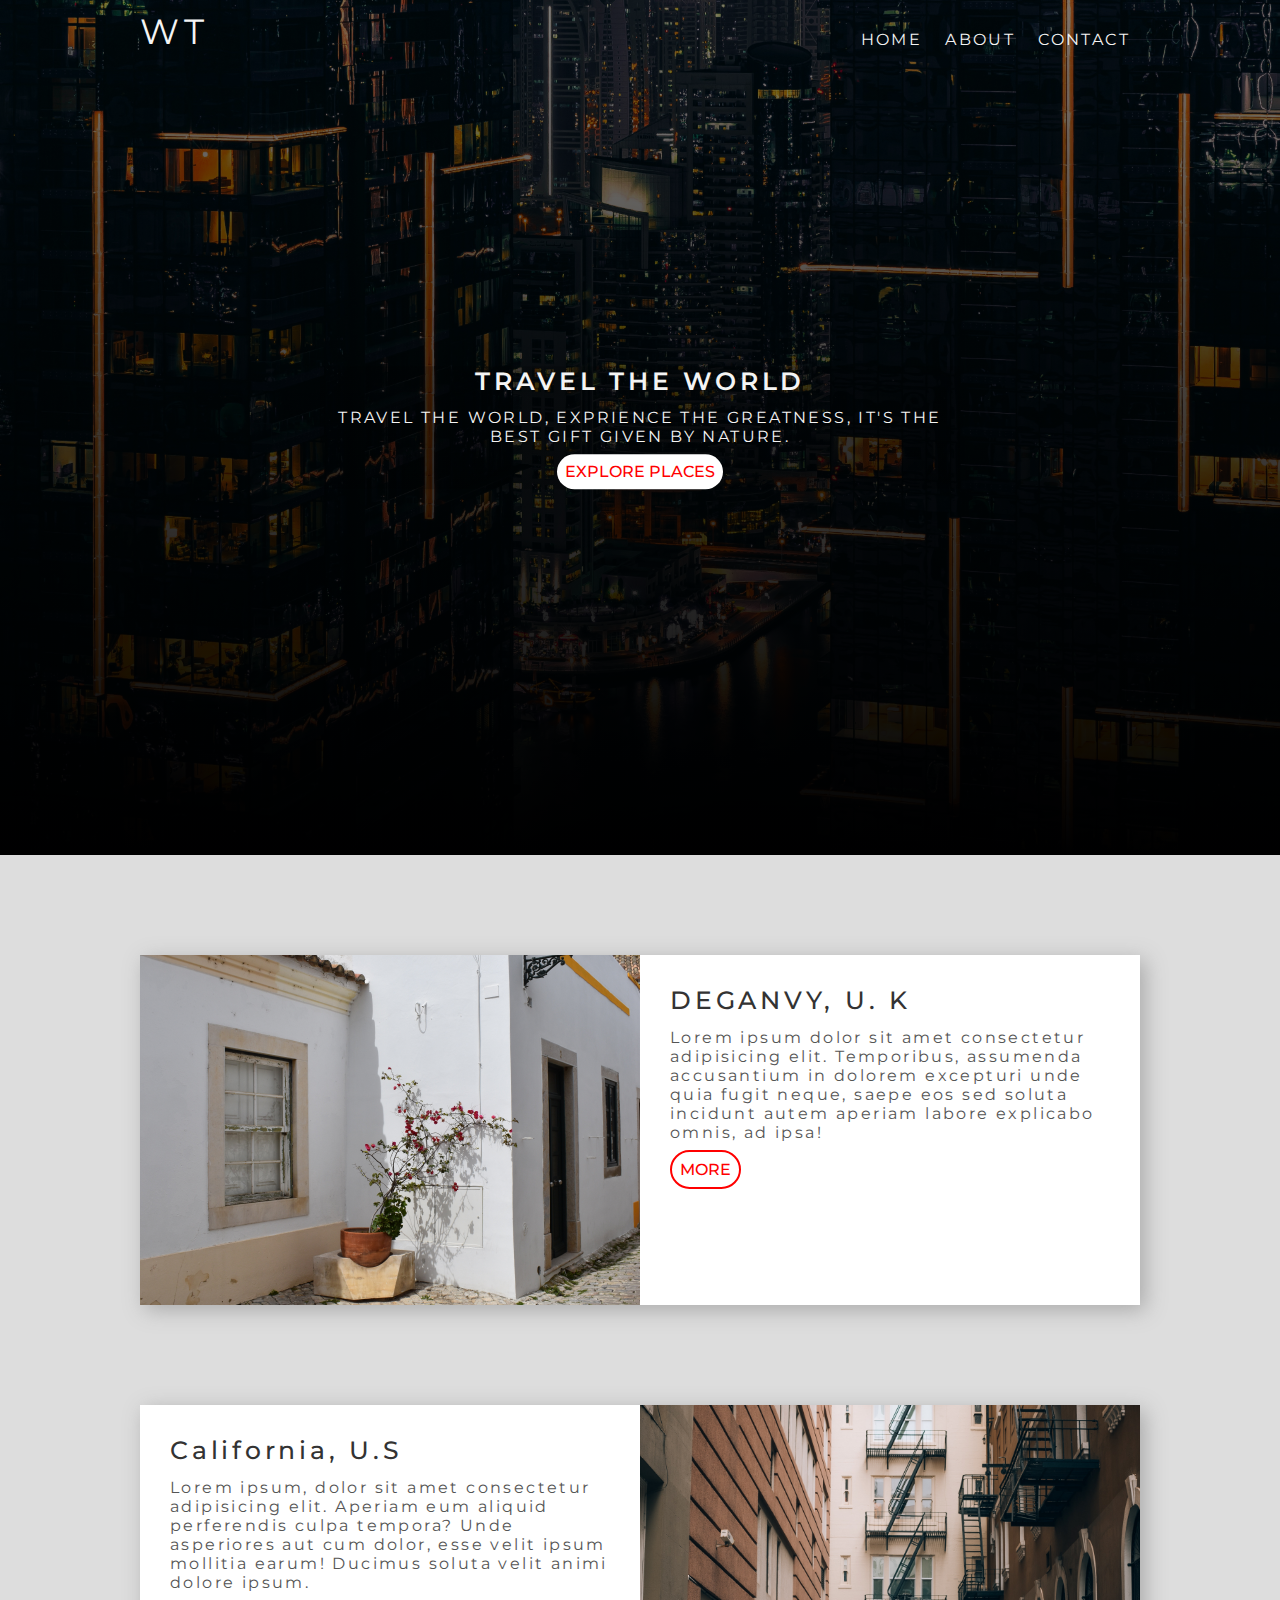
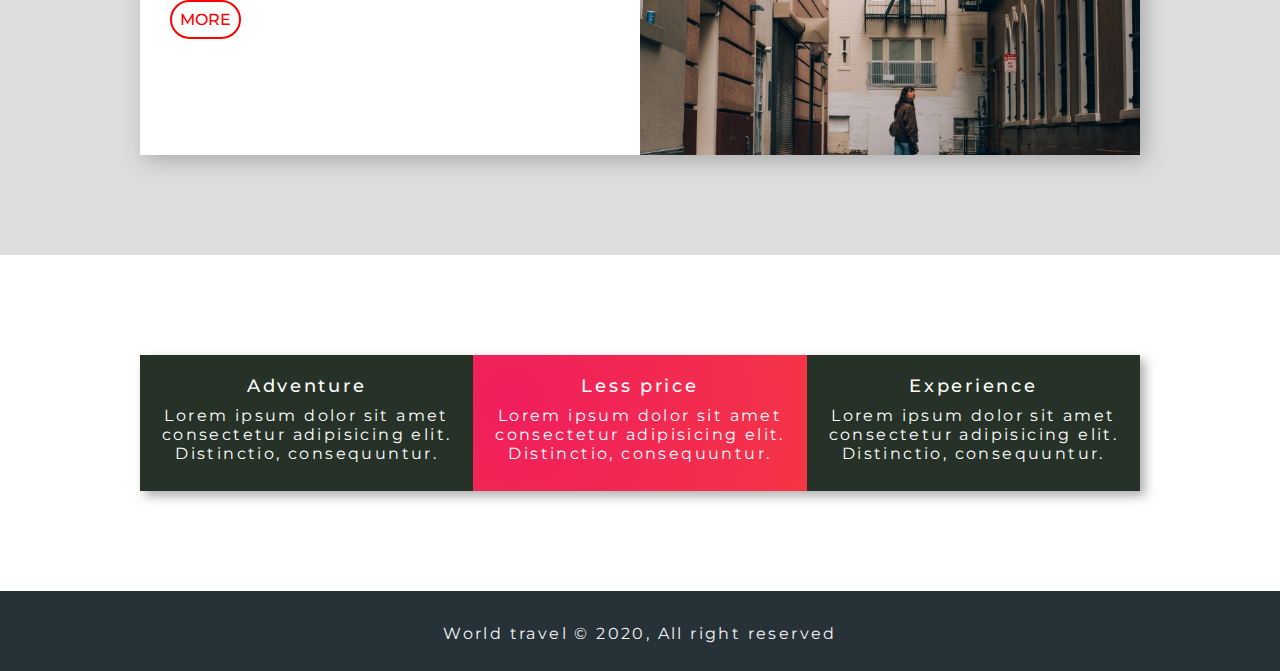
<file: index.html>
<!DOCTYPE html>
<html lang="en">
  <head>
    <meta charset="UTF-8" />
    <meta http-equiv="X-UA-Compatible" content="IE=edge" />
    <meta name="viewport" content="width=device-width, initial-scale=1.0" />
    <title>Traveler website</title>

    <link rel="stylesheet" href="./css/style.css" />
    <link
      rel="stylesheet"
      href="https://cdnjs.cloudflare.com/ajax/libs/font-awesome/6.4.0/css/all.min.css"
      integrity="sha512-iecdLmaskl7CVkqkXNQ/ZH/XLlvWZOJyj7Yy7tcenmpD1ypASozpmT/E0iPtmFIB46ZmdtAc9eNBvH0H/ZpiBw=="
      crossorigin="anonymous"
      referrerpolicy="no-referrer"
    />
  </head>
  <body>
    <header class="header">
      <nav class="navbar">
        <div class="container">
          <h1 class="text logo text-light">WT</h1>
          <ul class="nav-items">
            <li class="nav-item"><a href="./index.html">Home</a></li>
            <li class="nav-item"><a href="./about.html">About</a></li>
            <li class="nav-item"><a href="./contact.html">Contact</a></li>
          </ul>
        </div>
      </nav>

      <div class="header-content">
        <h1 class="lg-heading text-light">Travel the world</h1>
        <p class="text-light">
          Travel the world, exprience the greatness, it's the best gift given by
          nature.
        </p>
        <a href="#Explore-places" class="btn btn-primary">Explore places</a>
      </div>
    </header>

    <section class="showcase" id="#Explore-places">
      <div class="container">
        <div class="row row1">
          <div class="img-box">
            <img src="./img/first.jpg" alt="firstpic" />
          </div>
          <div class="text-box">
            <h2 class="lg-heading text-black">DEGANVY, U. K</h2>
            <p class="text-grey">
              Lorem ipsum dolor sit amet consectetur adipisicing elit.
              Temporibus, assumenda accusantium in dolorem excepturi unde quia
              fugit neque, saepe eos sed soluta incidunt autem aperiam labore
              explicabo omnis, ad ipsa!
            </p>
            <a href="#" class="btn btn-more"> more</a>
          </div>
        </div>
        <div class="row row2">
          <div class="img-box">
            <img src="./img/second.jpg" alt="second pic" />
          </div>
          <div class="text-box">
            <h2 class="lg-heading text-black">California, U.S</h2>
            <p class="text-grey">
              Lorem ipsum, dolor sit amet consectetur adipisicing elit. Aperiam
              eum aliquid perferendis culpa tempora? Unde asperiores aut cum
              dolor, esse velit ipsum mollitia earum! Ducimus soluta velit animi
              dolore ipsum.
            </p>
            <a href="#" class="btn btn-more"> more</a>
          </div>
        </div>
      </div>
    </section>

    <section class="features">
      <div class="container">
        <div class="box-wrapper">
          <div class="box box-1">
            <i class="fa-solid fa-route fa-2x text-red"></i>
            <h2 class="md-heading">Adventure</h2>
            <p>
              Lorem ipsum dolor sit amet consectetur adipisicing elit.
              Distinctio, consequuntur.
            </p>
          </div>
          <div class="box box-2">
            <i class="fa-solid fa-strikethrough fa-2x"></i>
            <h2 class="md-heading">Less price</h2>
            <p>
              Lorem ipsum dolor sit amet consectetur adipisicing elit.
              Distinctio, consequuntur.
            </p>
          </div>
          <div class="box box-3">
            <i class="fa-solid fa-user-check fa-2x text-red"></i>
            <h2 class="md-heading">Experience</h2>
            <p>
              Lorem ipsum dolor sit amet consectetur adipisicing elit.
              Distinctio, consequuntur.
            </p>
          </div>
        </div>
      </div>
    </section>

    <footer class="footer">
      <div class="social-media-links">
        <i class="fa-brands fa-facebook fa-3x"></i>
        <i class="fa-brands fa-twitter fa-3x"></i>
        <i class="fa-brands fa-instagram fa-3x"></i>
      </div>
      <p>World travel &copy; 2020, All right reserved</p>
    </footer>
  </body>
</html>
</file>
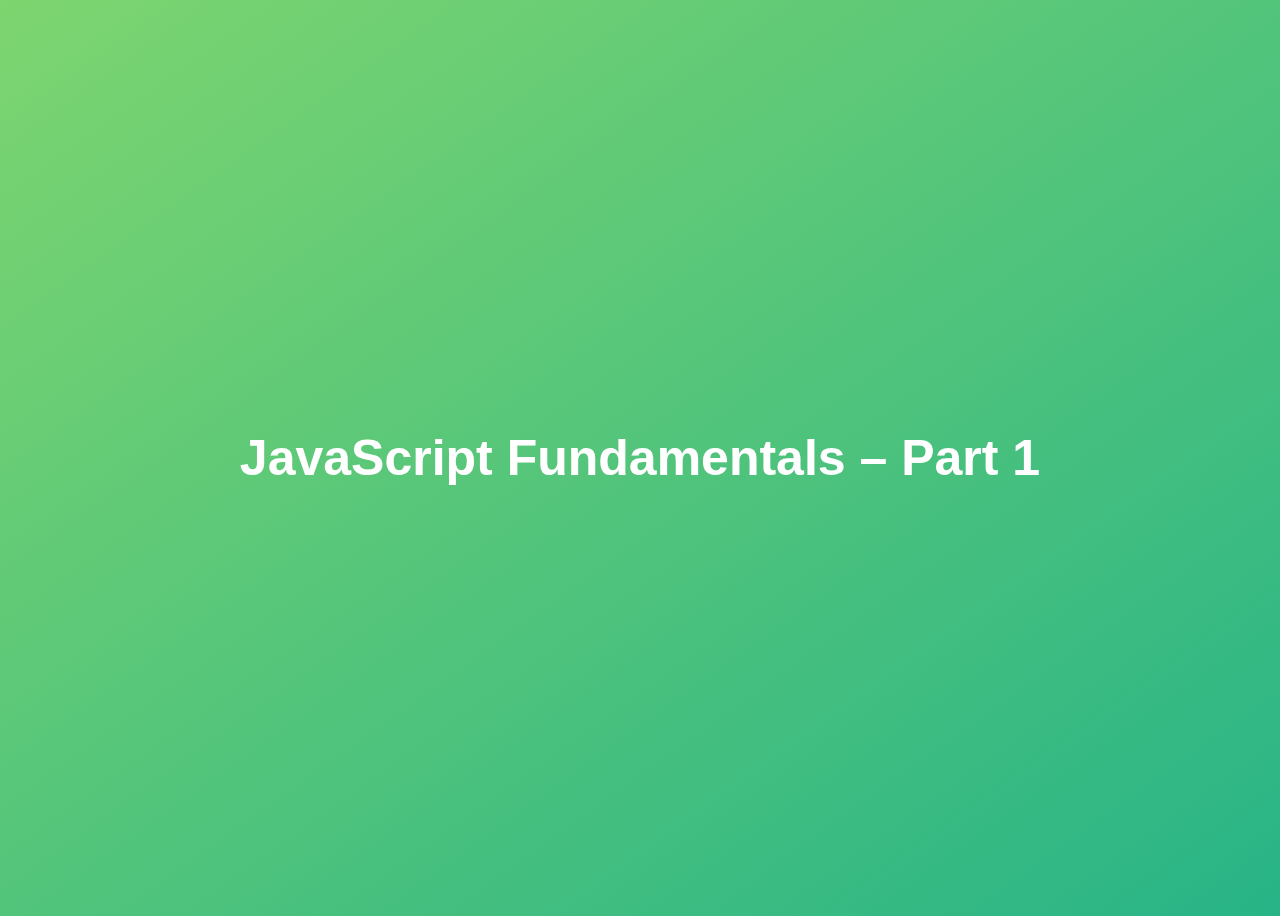
<file: complete-javascript-course-master/01-Fundamentals-Part-1/final/index.html>
<!DOCTYPE html>
<html lang="en">
  <head>
    <meta charset="UTF-8" />
    <meta name="viewport" content="width=device-width, initial-scale=1.0" />
    <meta http-equiv="X-UA-Compatible" content="ie=edge" />
    <title>JavaScript Fundamentals – Part 1</title>
    <style>
      body {
        height: 100vh;
        display: flex;
        align-items: center;
        background: linear-gradient(to top left, #28b487, #7dd56f);
      }
      h1 {
        font-family: sans-serif;
        font-size: 50px;
        line-height: 1.3;
        width: 100%;
        padding: 30px;
        text-align: center;
        color: white;
      }
    </style>
  </head>
  <body>
    <h1>JavaScript Fundamentals – Part 1</h1>

    <script src="script.js"></script>
  </body>
</html>
</file>
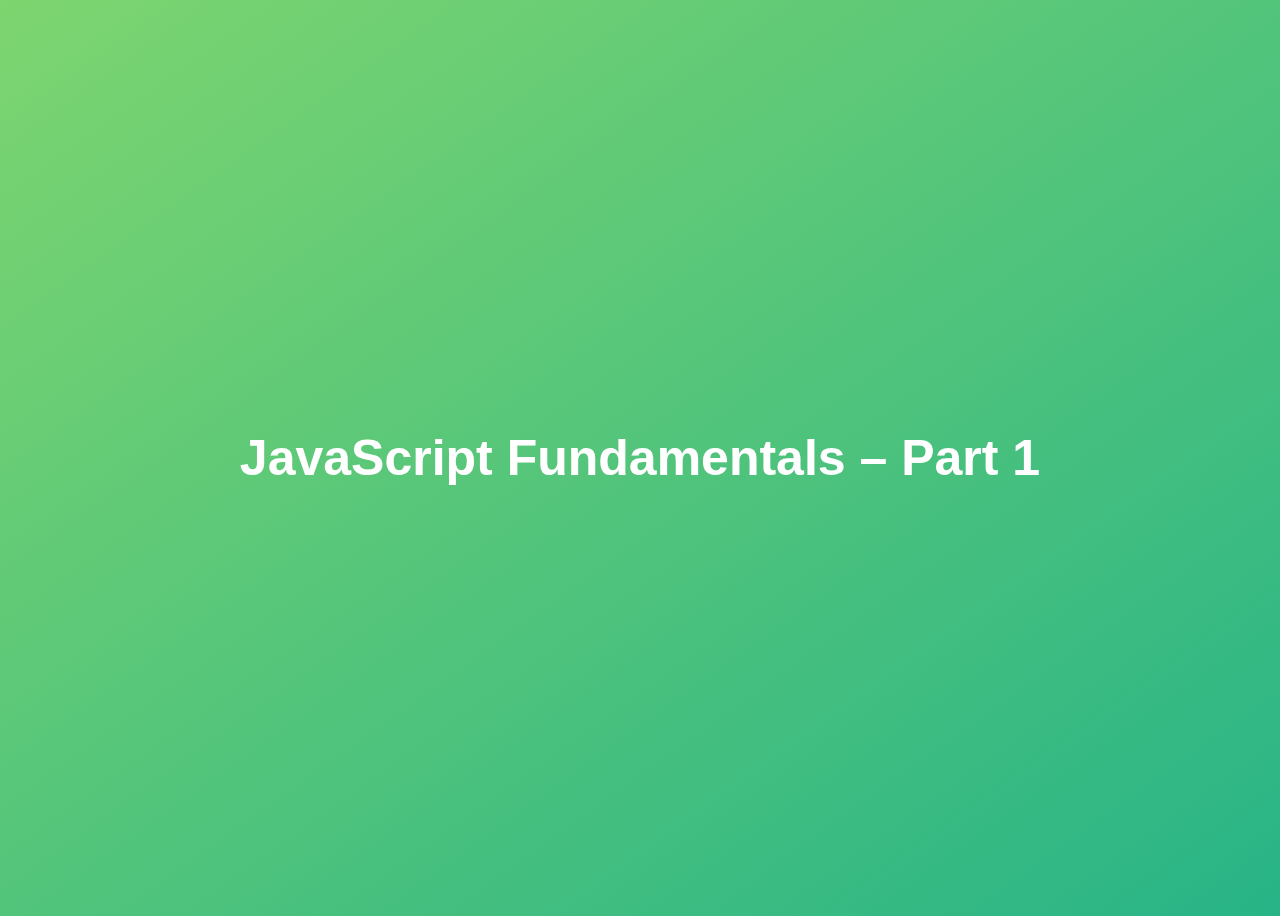
<file: complete-javascript-course-master/01-Fundamentals-Part-1/starter/index.html>
<!DOCTYPE html>
<html lang="en">
  <head>
    <meta charset="UTF-8" />
    <meta name="viewport" content="width=device-width, initial-scale=1.0" />
    <meta http-equiv="X-UA-Compatible" content="ie=edge" />
    <title>JavaScript Fundamentals – Part 1</title>
    <style>
      body {
        height: 100vh;
        display: flex;
        align-items: center;
        background: linear-gradient(to top left, #28b487, #7dd56f);
      }
      h1 {
        font-family: sans-serif;
        font-size: 50px;
        line-height: 1.3;
        width: 100%;
        padding: 30px;
        text-align: center;
        color: white;
      }
    </style>
  </head>
  <body>
    <h1>JavaScript Fundamentals – Part 1</h1>
  </body>
</html>
</file>
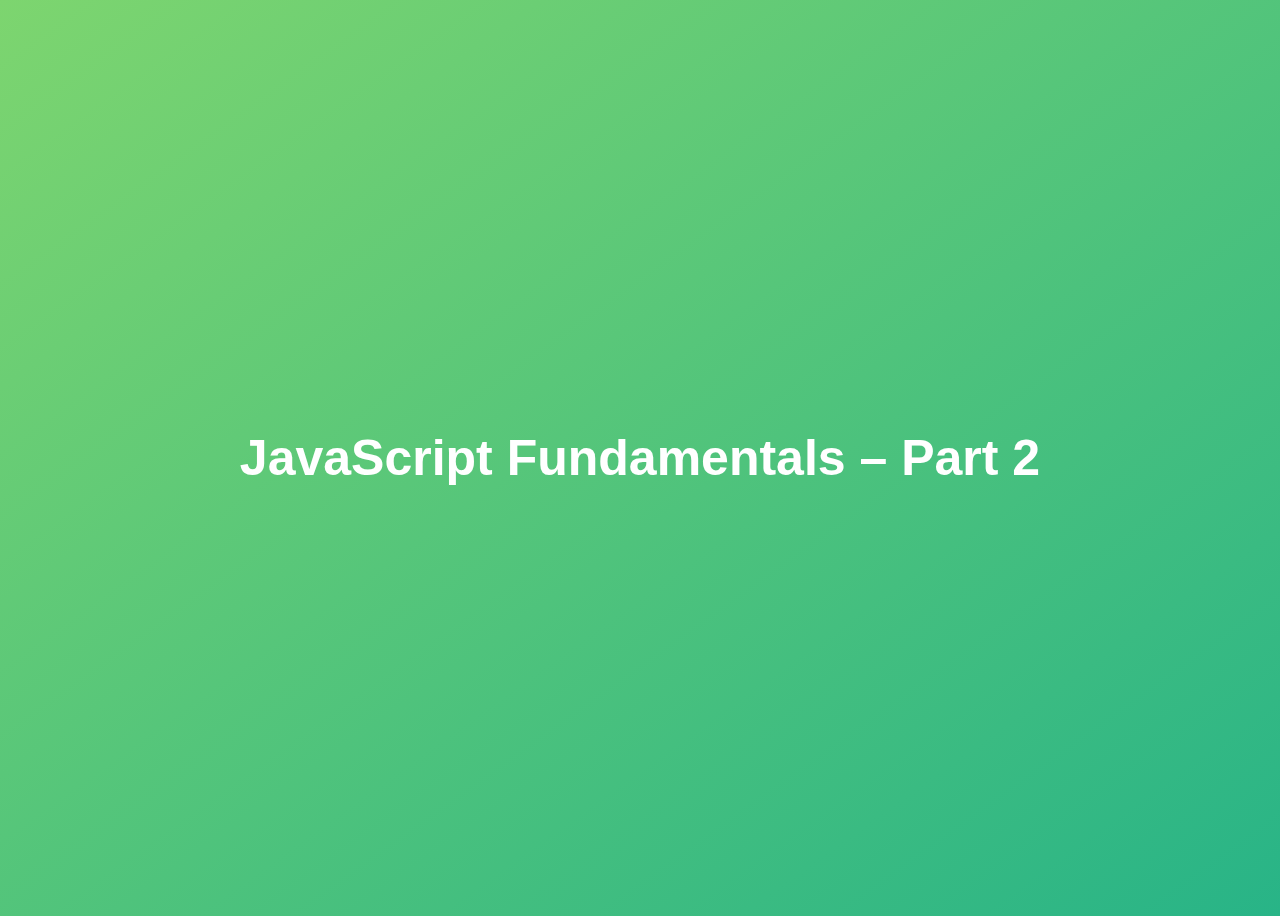
<file: complete-javascript-course-master/02-Fundamentals-Part-2/final/index.html>
<!DOCTYPE html>
<html lang="en">
  <head>
    <meta charset="UTF-8" />
    <meta name="viewport" content="width=device-width, initial-scale=1.0" />
    <meta http-equiv="X-UA-Compatible" content="ie=edge" />
    <title>JavaScript Fundamentals – Part 2</title>
    <style>
      body {
        height: 100vh;
        display: flex;
        align-items: center;
        background: linear-gradient(to top left, #28b487, #7dd56f);
      }
      h1 {
        font-family: sans-serif;
        font-size: 50px;
        line-height: 1.3;
        width: 100%;
        padding: 30px;
        text-align: center;
        color: white;
      }
    </style>
  </head>
  <body>
    <h1>JavaScript Fundamentals – Part 2</h1>
    <script src="script.js"></script>
  </body>
</html>
</file>
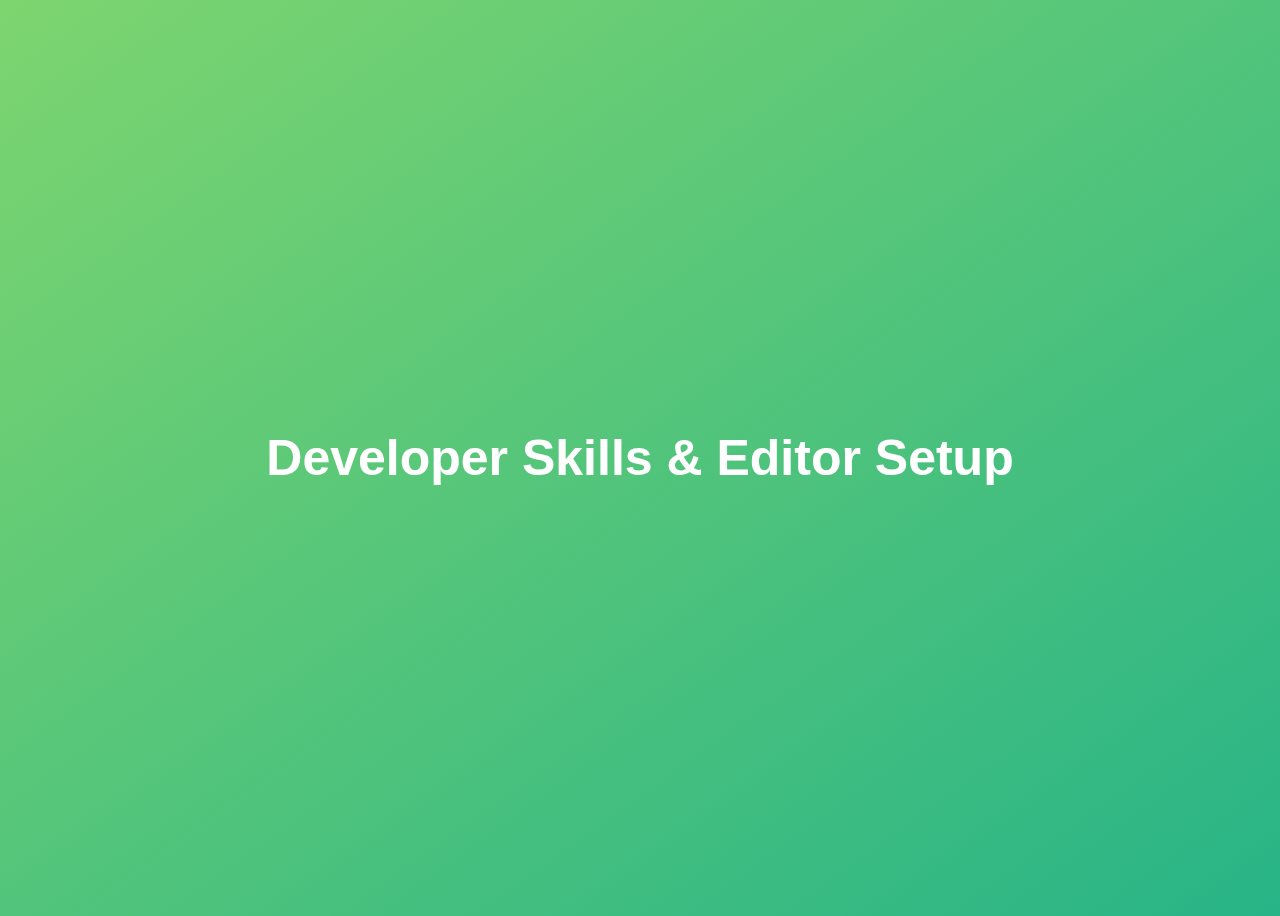
<file: complete-javascript-course-master/03-Developer-Skills/final/index.html>
<!DOCTYPE html>
<html lang="en">
  <head>
    <meta charset="UTF-8" />
    <meta name="viewport" content="width=device-width, initial-scale=1.0" />
    <meta http-equiv="X-UA-Compatible" content="ie=edge" />
    <title>Developer Skills & Editor Setup</title>
    <style>
      body {
        height: 100vh;
        display: flex;
        align-items: center;
        background: linear-gradient(to top left, #28b487, #7dd56f);
      }
      h1 {
        font-family: sans-serif;
        font-size: 50px;
        line-height: 1.3;
        width: 100%;
        padding: 30px;
        text-align: center;
        color: white;
      }
    </style>
  </head>
  <body>
    <h1>Developer Skills & Editor Setup</h1>
    <script src="script.js"></script>
  </body>
</html>
</file>
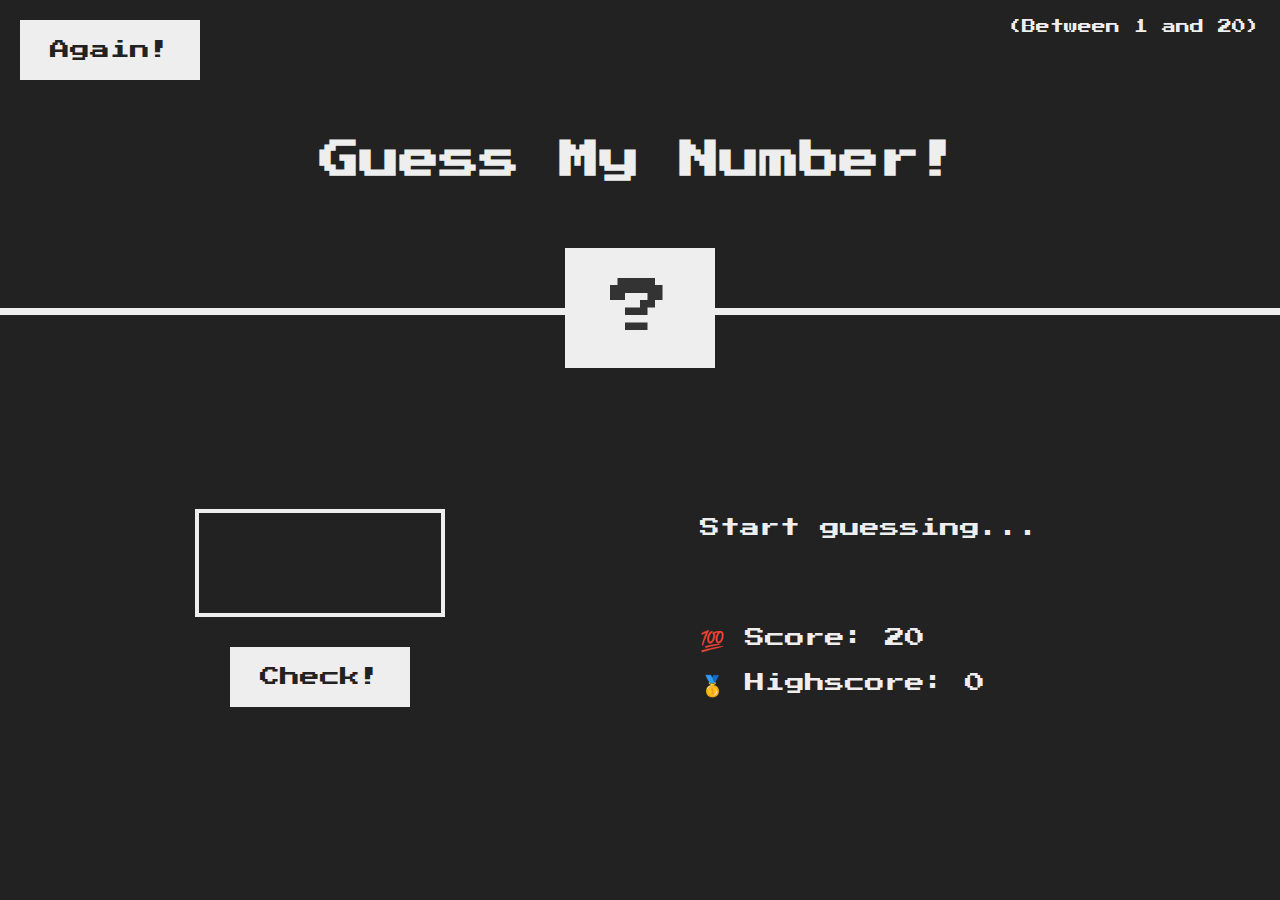
<file: complete-javascript-course-master/05-Guess-My-Number/final/index.html>
<!DOCTYPE html>
<html lang="en">
  <head>
    <meta charset="UTF-8" />
    <meta name="viewport" content="width=device-width, initial-scale=1.0" />
    <meta http-equiv="X-UA-Compatible" content="ie=edge" />
    <link rel="stylesheet" href="style.css" />
    <title>Guess My Number!</title>
  </head>
  <body>
    <header>
      <h1>Guess My Number!</h1>
      <p class="between">(Between 1 and 20)</p>
      <button class="btn again">Again!</button>
      <div class="number">?</div>
    </header>
    <main>
      <section class="left">
        <input type="number" class="guess" />
        <button class="btn check">Check!</button>
      </section>
      <section class="right">
        <p class="message">Start guessing...</p>
        <p class="label-score">💯 Score: <span class="score">20</span></p>
        <p class="label-highscore">
          🥇 Highscore: <span class="highscore">0</span>
        </p>
      </section>
    </main>
    <script src="script.js"></script>
  </body>
</html>
</file>
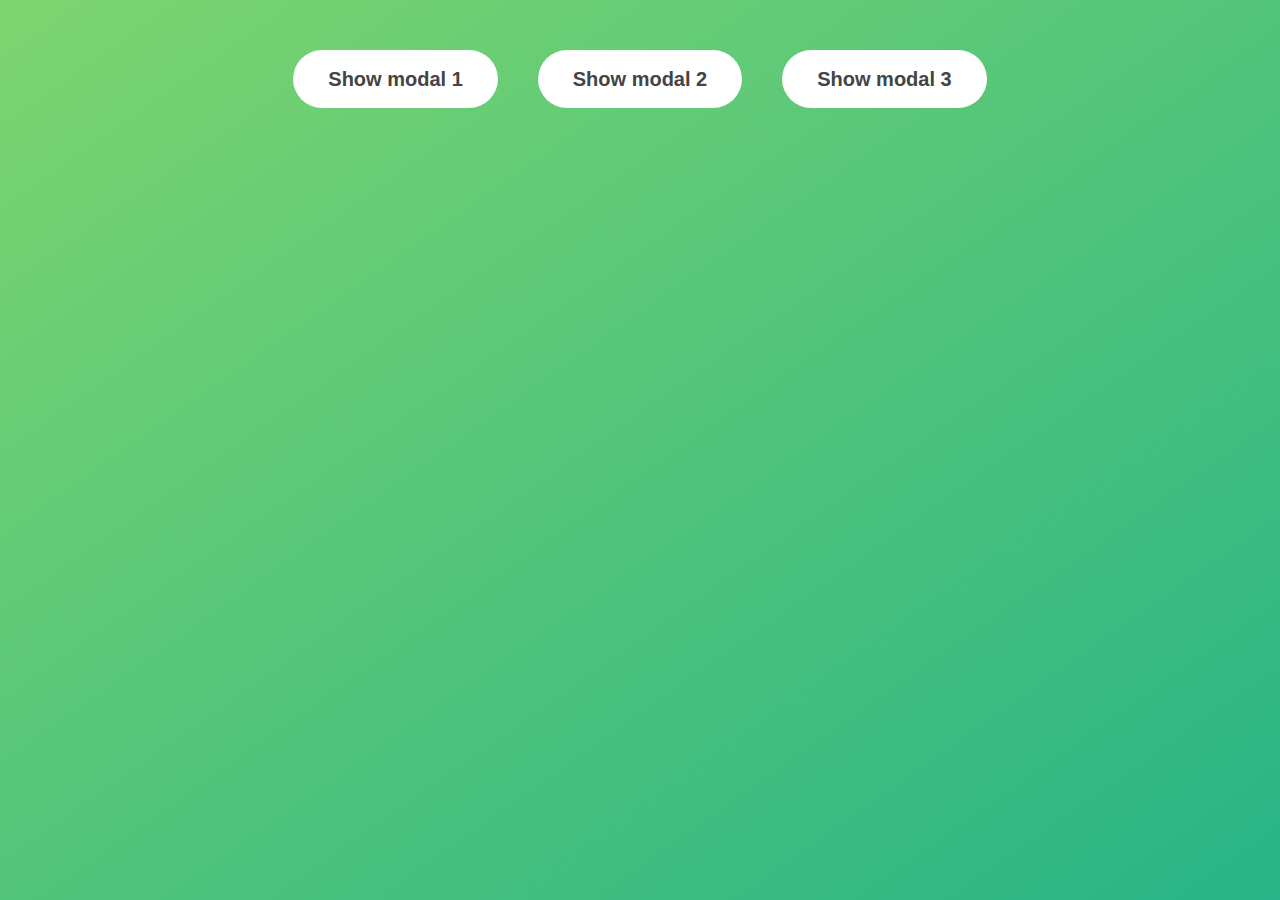
<file: complete-javascript-course-master/06-Modal/final/index.html>
<!DOCTYPE html>
<html lang="en">
  <head>
    <meta charset="UTF-8" />
    <meta name="viewport" content="width=device-width, initial-scale=1.0" />
    <meta http-equiv="X-UA-Compatible" content="ie=edge" />
    <link rel="stylesheet" href="style.css" />
    <title>Modal window</title>
  </head>
  <body>
    <button class="show-modal">Show modal 1</button>
    <button class="show-modal">Show modal 2</button>
    <button class="show-modal">Show modal 3</button>

    <div class="modal hidden">
      <button class="close-modal">&times;</button>
      <h1>I'm a modal window 😍</h1>
      <p>
        Lorem ipsum dolor sit amet, consectetur adipisicing elit, sed do eiusmod
        tempor incididunt ut labore et dolore magna aliqua. Ut enim ad minim
        veniam, quis nostrud exercitation ullamco laboris nisi ut aliquip ex ea
        commodo consequat. Duis aute irure dolor in reprehenderit in voluptate
        velit esse cillum dolore eu fugiat nulla pariatur. Excepteur sint
        occaecat cupidatat non proident, sunt in culpa qui officia deserunt
        mollit anim id est laborum.
      </p>
    </div>
    <div class="overlay hidden"></div>

    <script src="script.js"></script>
  </body>
</html>
</file>
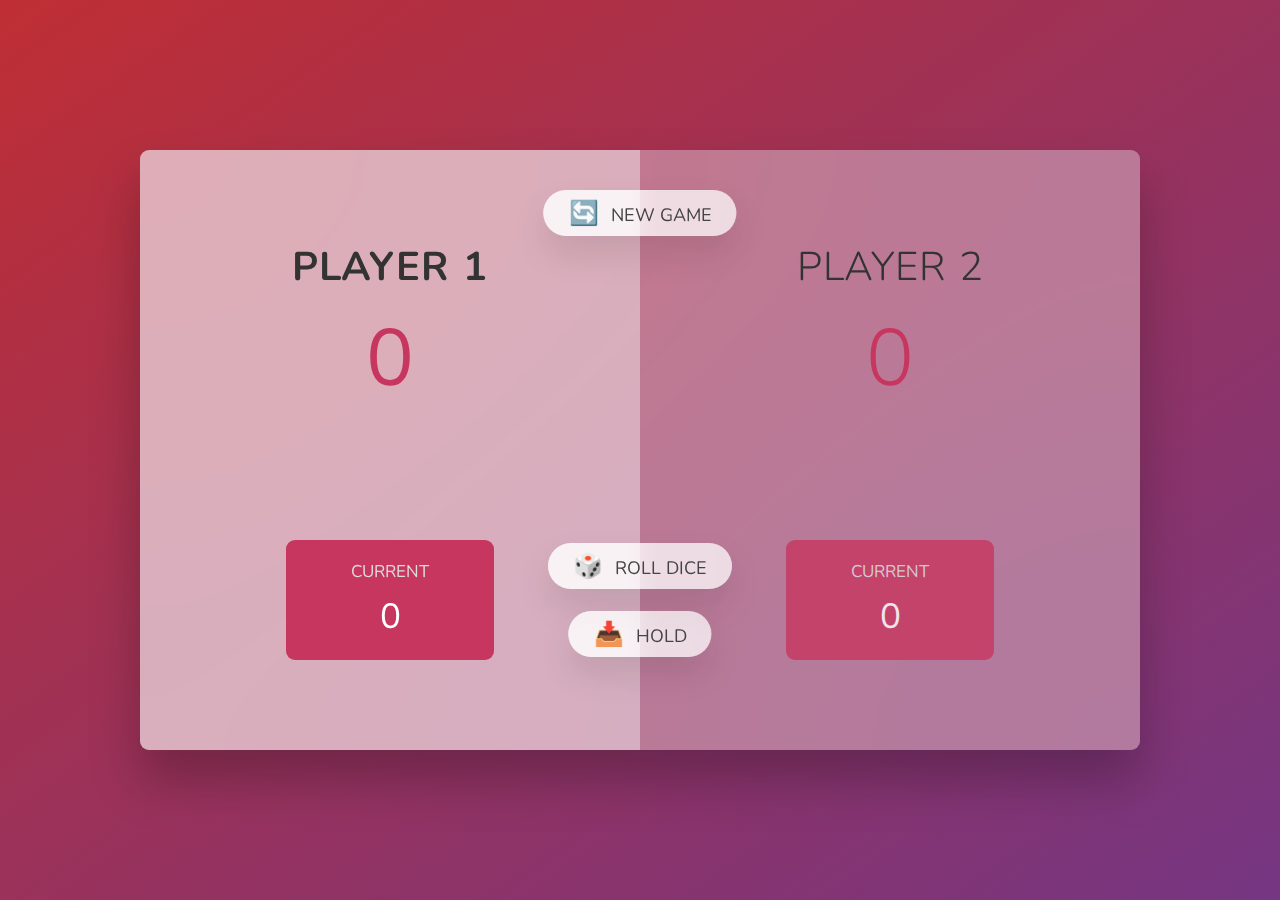
<file: complete-javascript-course-master/07-Pig-Game/final/index.html>
<!DOCTYPE html>
<html lang="en">
  <head>
    <meta charset="UTF-8" />
    <meta name="viewport" content="width=device-width, initial-scale=1.0" />
    <meta http-equiv="X-UA-Compatible" content="ie=edge" />
    <link rel="stylesheet" href="style.css" />
    <title>Pig Game</title>
  </head>
  <body>
    <main>
      <section class="player player--0 player--active">
        <h2 class="name" id="name--0">Player 1</h2>
        <p class="score" id="score--0">43</p>
        <div class="current">
          <p class="current-label">Current</p>
          <p class="current-score" id="current--0">0</p>
        </div>
      </section>
      <section class="player player--1">
        <h2 class="name" id="name--1">Player 2</h2>
        <p class="score" id="score--1">24</p>
        <div class="current">
          <p class="current-label">Current</p>
          <p class="current-score" id="current--1">0</p>
        </div>
      </section>

      <img src="dice-5.png" alt="Playing dice" class="dice" />
      <button class="btn btn--new">🔄 New game</button>
      <button class="btn btn--roll">🎲 Roll dice</button>
      <button class="btn btn--hold">📥 Hold</button>
    </main>
    <script src="script.js"></script>
  </body>
</html>
</file>
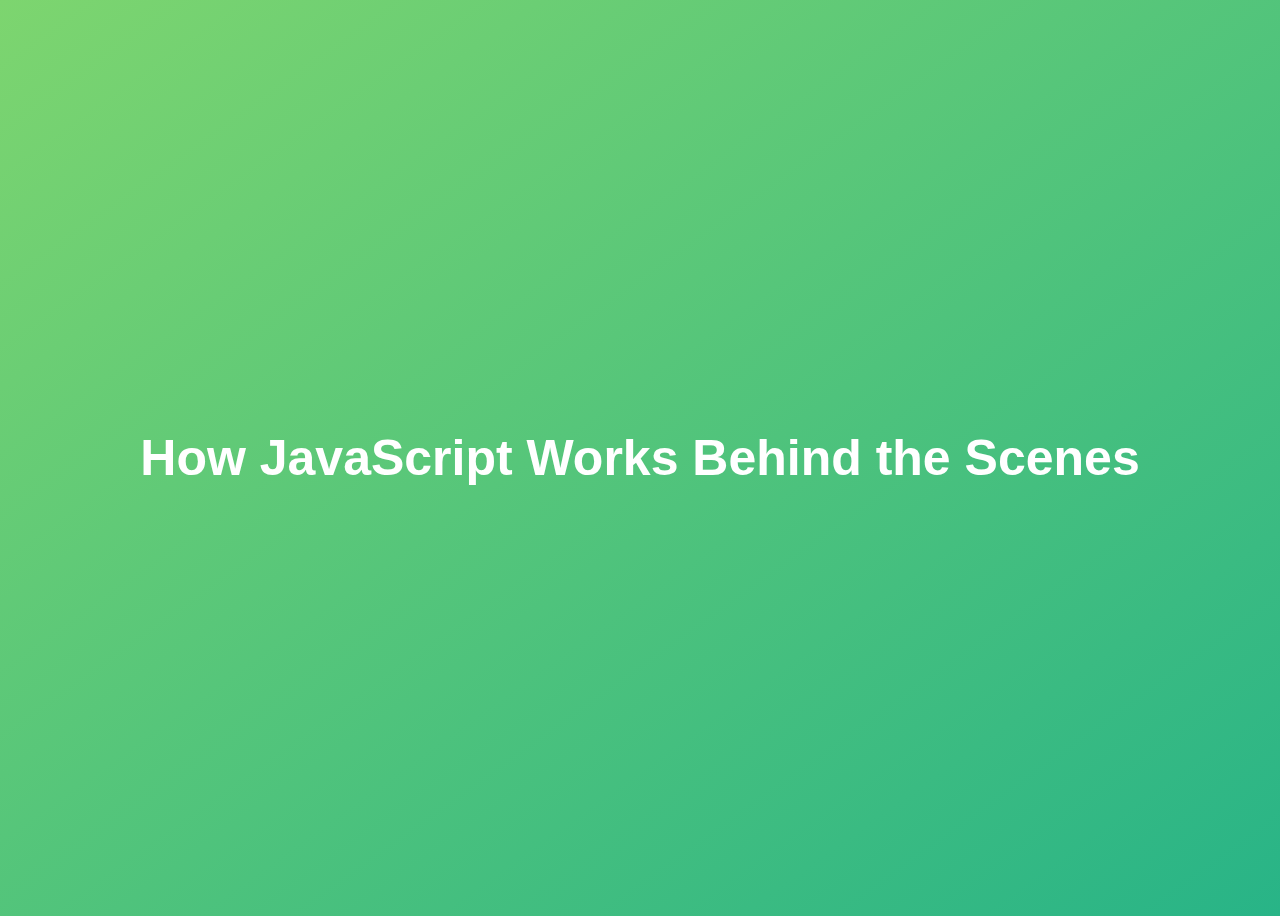
<file: complete-javascript-course-master/08-Behind-the-Scenes/final/index.html>
<!DOCTYPE html>
<html lang="en">
  <head>
    <meta charset="UTF-8" />
    <meta name="viewport" content="width=device-width, initial-scale=1.0" />
    <meta http-equiv="X-UA-Compatible" content="ie=edge" />
    <title>How JavaScript Works Behind the Scenes</title>
    <style>
      body {
        height: 100vh;
        display: flex;
        align-items: center;
        background: linear-gradient(to top left, #28b487, #7dd56f);
      }
      h1 {
        font-family: sans-serif;
        font-size: 50px;
        line-height: 1.3;
        width: 100%;
        padding: 30px;
        text-align: center;
        color: white;
      }
    </style>
  </head>
  <body>
    <h1>How JavaScript Works Behind the Scenes</h1>
    <script src="script.js"></script>
  </body>
</html>
</file>
<file: css/style.css>
@import url("https://fonts.googleapis.com/css2?family=Montserrat:wght@300;400;500;600&family=Poppins:wght@500&family=Roboto:ital,wght@0,300;1,100&display=swap");

* {
  margin: 0;
  padding: 0;
  box-sizing: border-box;
}

html {
  font-size: 62.5%;
}
body {
  font-family: "Montserrat", sans-serif;
}

ul li {
  list-style: none;
}
a {
  font-size: 1.6rem;
  text-decoration: none;
}

p,
li {
  font-size: 1.6rem;
  margin-bottom: 0.5em;
  letter-spacing: 0.15em;
}

h1,
h2,
h3 {
  margin-bottom: 0.5em;
  letter-spacing: 0.15em;
  font-weight: 500;
}

.container {
  max-width: 1000px;
  width: 90%;
  margin: 0 auto;
}

/* ################ utility-classes#################### */
.logo {
  font-size: 3.5rem;
}

.lg-heading {
  font-size: 2.5rem;
}
.md-heading {
  font-size: 1.8rem;
}

.text-red {
  color: #e63946;
}

.text-light {
  color: #f4f4f4;
}

.text-black {
  color: #333;
}

.text-grey {
  color: #555;
}

.bg-dark {
  background: #263238;
}

.btn {
  display: inline-block;
  padding: 0.5em;
  font-weight: 500;
  text-transform: uppercase;
  margin: 0.5em, 0;
}

.btn-primary {
  background-color: #fff;
  color: red;
  border-radius: 100rem;
}
.header {
  height: 95vh;
  background: linear-gradient(rgba(0, 0, 0, 0.5), rgba(0, 0, 0.5)),
    url("../img/header.jpg");
  background-position: center;
  background-size: cover;
  background-repeat: no-repeat;
  position: relative;
}

h1 {
  color: #fff;
  font-weight: 400;
}

.navbar {
  padding: 1rem;
}
.navbar .text {
  float: left;
}
.navbar .nav-items {
  float: right;
  margin-top: 1rem;
}

/* .header text,
.header .navbar a {
  color: #fff;
} */
.navbar .nav-item {
  display: inline-block;
  padding: 1rem;
  text-transform: uppercase;
}

.navbar a:link,
.navbar a:visited {
  color: #f4f4f4;
}

.navbar a {
  padding-bottom: 0.3rem;
}
.navbar a:hover {
  border-bottom: 1px solid #dda7a7;
}
.navbar::after {
  content: "";
  display: block;
  clear: both;
}

.header-content h1 {
  font-weight: 600;
  text-transform: uppercase;
}

.header-content p {
  text-transform: uppercase;
  /* font-size: 2.5em; */
}
.header-content {
  position: absolute;
  /* border: 2px solid white; */
  top: 50%;
  left: 50%;
  text-align: center;
  transform: translate(-50%, -50%);
  background: linear-gradient(rgba(0, 0, 0, 0.2), rgba(0, 0, 0, 0.2));
}

/* ########### ShowCase Section styling ########### */
.showcase {
  background: #ddd;
  padding: 10rem 0;
}

.row {
  height: 350px;
  background: #fff;
  box-shadow: 5px 5px 20px 0px #aaa;
}
.row1 {
  margin-bottom: 10rem;
}

.row1 .img-box,
.row2 .text-box {
  float: left;
  width: 50%;
}
.row2 .img-box,
.row1 .text-box {
  float: right;
  width: 50%;
}

.row .img-box {
  height: 100%;
}

.row .text-box {
  padding: 3rem;
}
.row .img-box img {
  display: inline-block;
  width: 100%;
  height: 100%;
  object-fit: cover;
}
.btn-more {
  border: 2px solid red;
  background: #fff;
  color: red;
  border-radius: 2.5em;
}

.btn-more:hover {
  background-color: #fcf3f2;
  color: blue;
}

.row::after {
  content: "";
  display: block;
  clear: both;
}

/* ########## .box-wrapper styling########## */

.features {
  padding: 10rem 0;
}

.box-wrapper {
  /* border: 2px solid green; */
  box-shadow: 5px 5px 10px rgba(102, 102, 102, 0.521);
}
.box {
  width: 33.333333333%;
  float: left;
  /* border: 2px solid black; */
  padding: 2rem;
  text-align: center;
}

.box-1,
.box-3 {
  background-color: #263228;
  color: #fff;
}
.box-2 {
  background-image: radial-gradient(
    circle 860px at 11.8% 33.5%,
    rgba(240, 30, 92, 1) 0%,
    rgba(244, 49, 74, 1) 30.5%,
    rgba(249, 75, 37, 1) 56.1%,
    rgba(250, 88, 19, 1) 75.6%,
    rgba(253, 102, 2, 1) 100.2%
  );
  color: #fff;
}

.box-wrapper::after {
  content: "";
  background-color: #4158d0;

  display: block;
  clear: both;
}
/* ################### footer###################### */

.footer {
  background: #263238;
  color: #f4f4f4;
  text-align: center;
  padding: 2rem;
}
.social-media-links i {
  margin: 2rem;
}

/* ######### about page ############# */
.about {
  padding: 5rem 0;
}

.about-heading::after {
  content: "";
  display: block;
  border: 3px solid #e63946;
  width: 100%;
}

/* ############## about wrappper styling############# */

.about-wrapper {
  text-align: center;
  margin-top: 2rem;
}
.about-wrapper .left {
  float: left;
  width: 50%;
}
.about-wrapper .right {
  float: right;
  width: 50%;
}
.about-wrapper::after {
  content: "";
  display: block;
  clear: both;
}

.about-wrapper li::before {
  content: "\2713";
  color: #e63946;
  font-weight: bold;
  padding-right: 1rem;
}

/* #################### Equal Styling############################## */
/* .equal {
  border: 2px solid red;
} */

.counts::after {
  content: "";
  display: block;
  clear: both;
}

.equal {
  float: left;
  width: 25%;
  text-align: center;
  font-weight: 700;
  margin-top: 3rem;
  /* margin: 4rem 0;
  padding-left: 8rem; */
}

/* ############## footer styling######################### */

.cta-banner {
  background-image: radial-gradient(
    circle 860px at 11.8% 33.5%,
    rgba(240, 30, 92, 1) 0%,
    rgba(244, 49, 74, 1) 30.5%,
    rgba(249, 75, 37, 1) 56.1%,
    rgba(250, 88, 19, 1) 75.6%,
    rgba(253, 102, 2, 1) 100.2%
  );
  color: #fff;
  padding: 1rem;
  box-shadow: 5px 5px 10px #00000042;
  margin-top: 3rem;
}

.cta-banner-left {
  width: 60%;
  float: left;
}

.cta-banner-right {
  width: 40%;
  float: right;
  text-align: right;
}

.cta-line {
  font-weight: 700;
  font-size: 2rem;
  margin-top: 1.5rem;
}
.btn-cta {
  text-align: center;
  display: inline-block;
  font-weight: 700;
  font-size: 3rem;
  text-transform: uppercase;
  border: 4px solid #fff;
  padding: o.3em 2.5em;
  letter-spacing: 0.5rem;
  color: #f4f4f4;
}
.cta-banner::after {
  content: "";
  display: block;
  clear: both;
}

/* ########################Contact-Form styling############ */
.contact-form {
  padding: 5rem 0;
  background: #f7f7f7;
}

.form-wrapper::after {
  content: "";
  display: block;
  clear: both;
}

.form-wrapper .space {
  height: 760px;
  background: #fff;

  float: left;
  width: 49%;
  padding: 1rem;
}
.form-wrapper .adress-group {
  margin-bottom: 3rem;
}

.form-wrapper .space img {
  max-width: 90%;
  min-height: 40rem;
  object-fit: cover;
  object-position: right;
}
.form-wrapper .space {
  display: inline-block;
  margin-right: 1rem;
}
.form-wrapper .space h2 {
  display: inline-block;
  text-transform: uppercase;
}

/* ################ form styling############ */
.form-wrapper .form {
  height: 760px;
  font-size: 1.6rem;
  background: #fff;

  float: right;
  width: 49%;
  padding: 1rem;
}
.form h1::after {
  content: "";
  display: block;
  border: 3px solid #ee4758;
  width: 100%;
}
.form-wrapper label {
  display: block;
}
.form-wrapper .form input {
  padding: 0.5rem;
  width: 100%;
}

.form-wrapper .form .form-group {
  margin-bottom: 1.2rem;
}
.form-wrapper .form label::after {
  content: "*";
  color: #e63946;
}

.form-wrapper .form textarea {
  width: 100%;
  height: 300px;
  padding: 1rem;
}

.form-btn {
  display: block;
  margin: 0 auto;
  padding: 0.5em 3em;
  text-transform: uppercase;
  font-size: 1.8rem;
  background: #e63946;
  color: #fff;
  border: none;
  cursor: pointer;
}

/* ######################### media queries######################## */

@media (max-width: 500px) {
  html {
    font-size: 50%;
  }

  .navbar .nav-items,
  .navbar .logo {
    float: none;
    display: block;
    text-align: center;
    width: 100%;
  }

  .header-content .lg-heading {
    display: none;
  }

  .row {
    height: auto;
    width: 100%;
  }
  .row .img-box,
  .row .text-box {
    float: none;
    width: 100%;
    text-align: center;
    display: block;
  }

  .features .box {
    float: none;
    width: 100%;
    text-align: center;
    box-shadow: 5px 5px 10px rgba(102, 102, 102, 0.521);
  }
  .features .box-2,
  .features .box-3 {
    margin-top: 7rem;
  }
  .cta-banner-left,
  .cta-banner-right {
    float: none;
    width: 100%;
  }
  .form-wrapper .space {
    float: none;
    width: 100%;
    height: auto;
    margin-bottom: 5rem;
  }
  .form-wrapper .form {
    float: none;
    width: 100%;
    height: auto;
  }
}

@media (min-width: 501px) and (max-width: 768px) {
  html {
    font-size: 50%;
  }

  p {
    font-size: 1.8rem;
  }
  .navbar .nav-items,
  .navbar .logo {
    float: none;
    display: block;
    text-align: center;
    width: 100%;
  }

  .row {
    height: auto;
    width: 100%;
  }
  .row .img-box,
  .row .text-box {
    float: none;
    width: 100%;
    text-align: center;
    display: block;
  }

  .features .box {
    float: none;
    width: 100%;
    text-align: center;
    box-shadow: 5px 5px 10px rgba(102, 102, 102, 0.521);
  }
  .features .box-2,
  .features .box-3 {
    margin-top: 7rem;
  }
  .cta-banner-left,
  .cta-banner-right {
    float: none;
    width: 100%;
  }
  .form-wrapper .space {
    float: none;
    width: 100%;
    height: auto;
    margin-bottom: 5rem;
  }
  .form-wrapper .form {
    float: none;
    width: 100%;
    height: auto;
  }
}

@media (min-width: 769px) and (max-width: 1200px) {
  html {
    font-size: 56.25%;
    font-weight: 500;
  }
  .row .text-box h2 {
    font-size: 2.2rem;
  }
}

@media (orientation: landscape) and (max-height: 500px) {
  .header {
    height: 90vmax;
  }
}
</file>
<file: complete-javascript-course-master/05-Guess-My-Number/final/style.css>
@import url('https://fonts.googleapis.com/css?family=Press+Start+2P&display=swap');

* {
  margin: 0;
  padding: 0;
  box-sizing: inherit;
}

html {
  font-size: 62.5%;
  box-sizing: border-box;
}

body {
  font-family: 'Press Start 2P', sans-serif;
  color: #eee;
  background-color: #222;
  /* background-color: #60b347; */
}

/* LAYOUT */
header {
  position: relative;
  height: 35vh;
  border-bottom: 7px solid #eee;
}

main {
  height: 65vh;
  color: #eee;
  display: flex;
  align-items: center;
  justify-content: space-around;
}

.left {
  width: 52rem;
  display: flex;
  flex-direction: column;
  align-items: center;
}

.right {
  width: 52rem;
  font-size: 2rem;
}

/* ELEMENTS STYLE */
h1 {
  font-size: 4rem;
  text-align: center;
  position: absolute;
  width: 100%;
  top: 52%;
  left: 50%;
  transform: translate(-50%, -50%);
}

.number {
  background: #eee;
  color: #333;
  font-size: 6rem;
  width: 15rem;
  padding: 3rem 0rem;
  text-align: center;
  position: absolute;
  bottom: 0;
  left: 50%;
  transform: translate(-50%, 50%);
}

.between {
  font-size: 1.4rem;
  position: absolute;
  top: 2rem;
  right: 2rem;
}

.again {
  position: absolute;
  top: 2rem;
  left: 2rem;
}

.guess {
  background: none;
  border: 4px solid #eee;
  font-family: inherit;
  color: inherit;
  font-size: 5rem;
  padding: 2.5rem;
  width: 25rem;
  text-align: center;
  display: block;
  margin-bottom: 3rem;
}

.btn {
  border: none;
  background-color: #eee;
  color: #222;
  font-size: 2rem;
  font-family: inherit;
  padding: 2rem 3rem;
  cursor: pointer;
}

.btn:hover {
  background-color: #ccc;
}

.message {
  margin-bottom: 8rem;
  height: 3rem;
}

.label-score {
  margin-bottom: 2rem;
}
</file>
<file: complete-javascript-course-master/06-Modal/final/style.css>
* {
  margin: 0;
  padding: 0;
  box-sizing: inherit;
}

html {
  font-size: 62.5%;
  box-sizing: border-box;
}

body {
  font-family: sans-serif;
  color: #333;
  line-height: 1.5;
  height: 100vh;
  position: relative;
  display: flex;
  align-items: flex-start;
  justify-content: center;
  background: linear-gradient(to top left, #28b487, #7dd56f);
}

.show-modal {
  font-size: 2rem;
  font-weight: 600;
  padding: 1.75rem 3.5rem;
  margin: 5rem 2rem;
  border: none;
  background-color: #fff;
  color: #444;
  border-radius: 10rem;
  cursor: pointer;
}

.close-modal {
  position: absolute;
  top: 1.2rem;
  right: 2rem;
  font-size: 5rem;
  color: #333;
  cursor: pointer;
  border: none;
  background: none;
}

h1 {
  font-size: 2.5rem;
  margin-bottom: 2rem;
}

p {
  font-size: 1.8rem;
}

/* -------------------------- */
/* CLASSES TO MAKE MODAL WORK */
.hidden {
  display: none;
}

.modal {
  position: absolute;
  top: 50%;
  left: 50%;
  transform: translate(-50%, -50%);
  width: 70%;

  background-color: white;
  padding: 6rem;
  border-radius: 5px;
  box-shadow: 0 3rem 5rem rgba(0, 0, 0, 0.3);
  z-index: 10;
}

.overlay {
  position: absolute;
  top: 0;
  left: 0;
  width: 100%;
  height: 100%;
  background-color: rgba(0, 0, 0, 0.6);
  backdrop-filter: blur(3px);
  z-index: 5;
}
</file>
<file: complete-javascript-course-master/07-Pig-Game/final/style.css>
@import url('https://fonts.googleapis.com/css2?family=Nunito&display=swap');

* {
  margin: 0;
  padding: 0;
  box-sizing: inherit;
}

html {
  font-size: 62.5%;
  box-sizing: border-box;
}

body {
  font-family: 'Nunito', sans-serif;
  font-weight: 400;
  height: 100vh;
  color: #333;
  background-image: linear-gradient(to top left, #753682 0%, #bf2e34 100%);
  display: flex;
  align-items: center;
  justify-content: center;
}

/* LAYOUT */
main {
  position: relative;
  width: 100rem;
  height: 60rem;
  background-color: rgba(255, 255, 255, 0.35);
  backdrop-filter: blur(200px);
  filter: blur();
  box-shadow: 0 3rem 5rem rgba(0, 0, 0, 0.25);
  border-radius: 9px;
  overflow: hidden;
  display: flex;
}

.player {
  flex: 50%;
  padding: 9rem;
  display: flex;
  flex-direction: column;
  align-items: center;
  transition: all 0.75s;
}

/* ELEMENTS */
.name {
  position: relative;
  font-size: 4rem;
  text-transform: uppercase;
  letter-spacing: 1px;
  word-spacing: 2px;
  font-weight: 300;
  margin-bottom: 1rem;
}

.score {
  font-size: 8rem;
  font-weight: 300;
  color: #c7365f;
  margin-bottom: auto;
}

.player--active {
  background-color: rgba(255, 255, 255, 0.4);
}
.player--active .name {
  font-weight: 700;
}
.player--active .score {
  font-weight: 400;
}

.player--active .current {
  opacity: 1;
}

.current {
  background-color: #c7365f;
  opacity: 0.8;
  border-radius: 9px;
  color: #fff;
  width: 65%;
  padding: 2rem;
  text-align: center;
  transition: all 0.75s;
}

.current-label {
  text-transform: uppercase;
  margin-bottom: 1rem;
  font-size: 1.7rem;
  color: #ddd;
}

.current-score {
  font-size: 3.5rem;
}

/* ABSOLUTE POSITIONED ELEMENTS */
.btn {
  position: absolute;
  left: 50%;
  transform: translateX(-50%);
  color: #444;
  background: none;
  border: none;
  font-family: inherit;
  font-size: 1.8rem;
  text-transform: uppercase;
  cursor: pointer;
  font-weight: 400;
  transition: all 0.2s;

  background-color: white;
  background-color: rgba(255, 255, 255, 0.6);
  backdrop-filter: blur(10px);

  padding: 0.7rem 2.5rem;
  border-radius: 50rem;
  box-shadow: 0 1.75rem 3.5rem rgba(0, 0, 0, 0.1);
}

.btn::first-letter {
  font-size: 2.4rem;
  display: inline-block;
  margin-right: 0.7rem;
}

.btn--new {
  top: 4rem;
}
.btn--roll {
  top: 39.3rem;
}
.btn--hold {
  top: 46.1rem;
}

.btn:active {
  transform: translate(-50%, 3px);
  box-shadow: 0 1rem 2rem rgba(0, 0, 0, 0.15);
}

.btn:focus {
  outline: none;
}

.dice {
  position: absolute;
  left: 50%;
  top: 16.5rem;
  transform: translateX(-50%);
  height: 10rem;
  box-shadow: 0 2rem 5rem rgba(0, 0, 0, 0.2);
}

.player--winner {
  background-color: #2f2f2f;
}

.player--winner .name {
  font-weight: 700;
  color: #c7365f;
}

.hidden {
  display: none;
}
</file>
